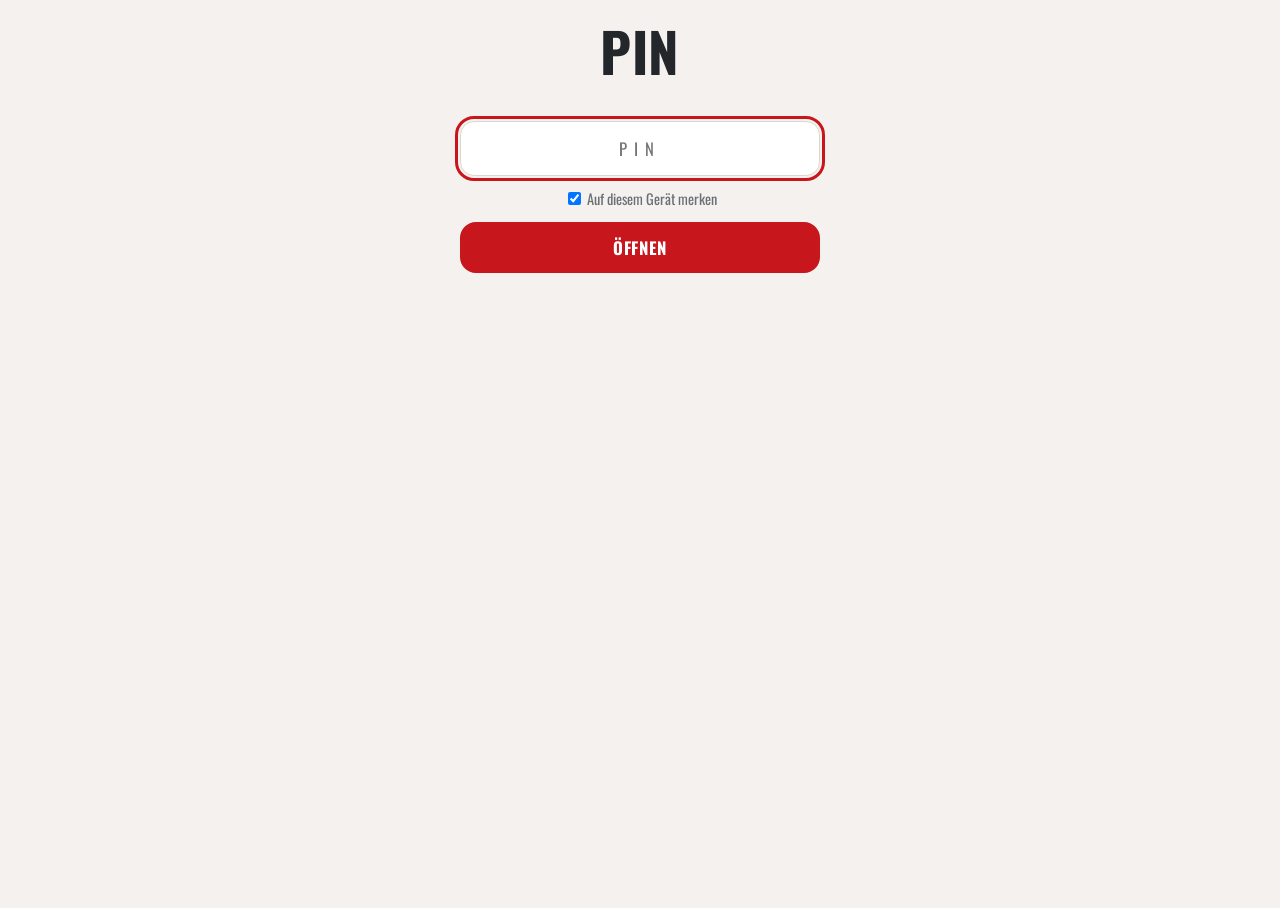
<file: index.html>
<!doctype html>
<html lang="de">
<head>
<meta charset="utf-8">
<meta name="viewport" content="width=device-width,initial-scale=1,viewport-fit=cover">
<meta name="theme-color" content="#c8161d">
<meta name="apple-mobile-web-app-capable" content="yes">
<meta name="apple-mobile-web-app-title" content="FW Zuchwil">
<title>Feuerwehr Zuchwil Reglemente</title>
<link rel="manifest" href="manifest.webmanifest">
<link rel="icon" href="icon-512.png">
<link rel="apple-touch-icon" href="icon-180.png">
<link rel="preconnect" href="https://fonts.googleapis.com">
<link rel="preconnect" href="https://fonts.gstatic.com" crossorigin>
<link rel="stylesheet" href="https://fonts.googleapis.com/css2?family=Barlow+Condensed:wght@600;700&family=Oswald:wght@500;600;700&family=Source+Sans+3:wght@400;600&display=swap">
<script>try{if(localStorage.getItem("fwz-theme")!=="dark")document.documentElement.classList.add("zw")}catch(e){document.documentElement.classList.add("zw")}</script>
<link rel="stylesheet" href="style.css">
<style>html{color-scheme:dark}body{margin:0;background:#121419}</style>
</head>
<body>
<div class="top"><div class="wrap">
  <button class="back" id="back" hidden>Zurück</button>
  <div class="brand">Feuerwehr <b>Zuchwil</b></div>
</div></div>
<main class="wrap" id="app"></main>
<script src="lock.js"></script>
</body>
</html>
</file>
<file: style.css>
/* Layout: Kachel-Startseite wie ein Magazinregal, darunter je Reglement drei Lernmodi (Zusammenfassung, Lernkarten, Quiz). */
:root {
  --bg: #121419;
  --surface: #1b1f26;
  --ink: #f1f3f6;
  --muted: #8b93a1;
  --line: #343a44;
  --red: #e8ac52;
  --red-ink: #1a1a1a;
  --ok: #6cc593;
  --ok-bg: #16301f;
  --bad: #f2827a;
  --bad-bg: #3a1a18;
  --font-display: "Oswald", "Barlow Condensed", "Arial Narrow", sans-serif;
  --font-body: "Source Sans 3", "Segoe UI", Helvetica, Arial, sans-serif;
  color-scheme: dark;
}
* { box-sizing: border-box; }
body { background: var(--bg); color: var(--ink); font-family: var(--font-body); font-size: 17px; line-height: 1.5; padding-inline: 16px; padding-block: 0 48px; }
button { font: inherit; color: inherit; cursor: pointer; }
:focus-visible { outline: 3px solid var(--red); outline-offset: 2px; }
.wrap { max-width: 720px; margin-inline: auto; }
h1, h2, h3 { font-family: var(--font-display); font-weight: 700; line-height: 1.05; margin: 0; text-wrap: balance; letter-spacing: .01em; }
.top { position: sticky; top: env(safe-area-inset-top, 0px); z-index: 5; background: var(--bg); padding-block: 14px 10px; display: flex; align-items: center; gap: 12px; border-bottom: 1px solid var(--line); margin-inline: -16px; padding-inline: 16px; }
.top .wrap { display: flex; align-items: center; gap: 12px; width: 100%; }
.brand { font-family: var(--font-display); font-weight: 700; font-size: 1.15rem; text-transform: uppercase; letter-spacing: .08em; }
.brand b { color: var(--red); }
.back { border: 1px solid var(--line); background: var(--surface); border-radius: 14px; padding: 6px 12px; font-weight: 600; min-height: 40px; }
.startpage { --bg:#121419; --surface:#1e2327; --ink:#f1f3f6; --muted:#8b93a1; --line:#343a44; color-scheme: dark; }
.srch { position:relative; margin:4px 0 18px; }
.srch input { width:100%; box-sizing:border-box; background:var(--surface); color:var(--ink); border:1px solid var(--line); border-radius:14px; padding:14px 16px; font:inherit; font-size:1rem; }
.srch input:focus { outline:2px solid var(--red); outline-offset:1px; }
.sres { display:flex; flex-direction:column; gap:10px; }
.hit { text-align:left; background:var(--surface); color:var(--ink); border:1px solid var(--line); border-radius:14px; padding:12px 14px; font:inherit; cursor:pointer; min-width:0; }
.hit .where { font-size:.78rem; letter-spacing:.06em; text-transform:uppercase; color:var(--red); margin-bottom:4px; }
.hit h3 { margin:0 0 4px; font-family:"Oswald",sans-serif; font-size:1.05rem; font-weight:600; }
.hit p { margin:0; color:var(--muted); font-size:.92rem; line-height:1.4; overflow-wrap:anywhere; }
.hit.card { cursor:default; }
.hit.card .ans { color:var(--ink); margin-top:4px; }
mark { background:rgba(232,172,82,.28); color:var(--ink); border-radius:3px; padding:0 1px; }
.sinfo { color:var(--muted); font-size:.9rem; margin:0 0 10px; }
.landing { min-height: 78vh; display:flex; flex-direction:column; align-items:center; justify-content:flex-start; text-align:center; gap:0; padding-block:22px 24px; font-family:"Oswald","Barlow Condensed",Arial Narrow,sans-serif; }
.landing .clock { font-family:"Source Sans 3",sans-serif; font-size:clamp(2.4rem,11vw,3.4rem); font-weight:600; font-variant-numeric:tabular-nums; letter-spacing:.02em; margin:32px 0 0; }
.landing img { width:min(82vw,360px); height:auto; background:#fafffe; padding:18px 20px; border-radius:16px; box-shadow:0 0 60px rgba(255,255,255,.05); }
.landing .org { margin-top:30px; font-family:"Source Sans 3",sans-serif; letter-spacing:.28em; text-transform:uppercase; color:var(--muted); font-size:.95rem; }
.landing h1 { font-family:"Oswald",sans-serif; font-weight:700; font-size:clamp(2.4rem,11vw,3.4rem); text-transform:uppercase; margin:0 0 24px; letter-spacing:.01em; }
.menu { width:100%; max-width:480px; display:flex; flex-direction:column; gap:14px; margin-top:34px; }
.mbtn { font-family:"Oswald",sans-serif; font-weight:700; text-transform:uppercase; letter-spacing:.04em; font-size:1.25rem; padding:22px 16px; border-radius:20px; border:2px solid var(--line); background:transparent; color:var(--ink); min-height:64px; }
.mbtn.main { background:#e8ac52; border-color:#e8ac52; color:#1a1a1a; }
.mbtn.sec { font-size:1.05rem; color:#c9ced6; padding:18px 16px; }
.hero { padding-block: 28px 18px; }
.hero h1 { font-size: clamp(1.6rem, 6.8vw, 3rem); text-transform: uppercase; overflow-wrap: anywhere; }
.hero p { color: var(--muted); margin: 10px 0 0; max-width: 46ch; }
.grid { display: grid; grid-template-columns: repeat(auto-fill, minmax(min(100%, 260px), 1fr)); gap: 14px; }
.tile { text-align: left; background: var(--surface); border: 1px solid var(--line); border: 2px solid var(--line); border-radius: 16px; padding: 16px; display: flex; flex-direction: column; gap: 10px; min-width: 0; min-height: 190px; }
.tile:hover, .tile:focus-visible { border-color: var(--red); }
.tile h2 { font-size: 1.5rem; text-transform: uppercase; }
.tile .sub { color: var(--muted); font-size: .95rem; flex: 1; }
.tag { align-self: flex-start; font-size: .75rem; font-weight: 600; letter-spacing: .08em; text-transform: uppercase; background: var(--red); color: var(--red-ink); padding: 2px 8px; border-radius: 8px; }
.tag.plain { background: transparent; color: var(--muted); border: 1px solid var(--line); }
.meter { height: 6px; background: var(--line); border-radius: 8px; overflow: hidden; }
.meter i { display: block; height: 100%; background: var(--red); }
.facts { font-size: .85rem; color: var(--muted); display: flex; gap: 14px; flex-wrap: wrap; font-variant-numeric: tabular-nums; }
.head { padding-block: 22px 12px; }
.head h1 { font-size: clamp(1.8rem, 7vw, 2.4rem); text-transform: uppercase; }
.head .ver { color: var(--muted); font-size: .9rem; margin-top: 6px; }
.tabs { display: grid; grid-template-columns: repeat(3, 1fr); gap: 6px; margin-block: 8px 18px; }
.tabs button { border: 1px solid var(--line); background: var(--surface); padding: 10px 6px; border-radius: 16px; font-weight: 600; min-height: 44px; }
.tabs button[aria-selected="true"] { background: var(--red); color: var(--red-ink); border-color: var(--red); }
.note { background: var(--surface); border: 1px solid var(--line); border-left: 5px solid var(--red); border-radius: 16px; padding: 12px 14px; font-size: .95rem; color: var(--muted); margin-bottom: 16px; }
.sec { background: var(--surface); border: 1px solid var(--line); border-radius: 16px; margin-bottom: 10px; }
.sec summary { cursor: pointer; padding: 14px 16px; font-family: var(--font-display); font-weight: 700; font-size: 1.15rem; text-transform: uppercase; letter-spacing: .02em; list-style: none; display: flex; justify-content: space-between; gap: 12px; }
.sec summary::-webkit-details-marker { display: none; }
.sec summary::after { content: "+"; color: var(--red); font-size: 1.5rem; line-height: 1; }
.sec[open] summary::after { content: "–"; }
.sec ul { margin: 0; padding: 0 16px 14px 34px; display: flex; flex-direction: column; gap: 6px; }
.sec li { padding-left: 2px; }
.sec li::marker { color: var(--red); }
.card-area { display: flex; flex-direction: column; gap: 14px; }
.count { color: var(--muted); font-variant-numeric: tabular-nums; font-size: .95rem; display: flex; justify-content: space-between; }
.flash { background: var(--surface); border: 1px solid var(--line); border: 2px solid var(--line); border-radius: 16px; min-height: 230px; padding: 22px 18px; display: flex; flex-direction: column; justify-content: center; align-items: flex-start; gap: 10px; width: 100%; text-align: left; }
.flash .lab { font-size: .75rem; letter-spacing: .1em; text-transform: uppercase; color: var(--muted); font-weight: 600; }
.flash .txt { font-size: 1.3rem; line-height: 1.3; font-weight: 600; }
.flash.back .txt { font-weight: 400; font-size: 1.15rem; }
.row { display: grid; grid-template-columns: 1fr 1fr; gap: 10px; }
.btn { border: 2px solid var(--line); background: var(--surface); border-radius: 16px; padding: 12px; font-weight: 600; min-height: 48px; }
.btn.primary { background: var(--red); color: var(--red-ink); border-color: var(--red); }
.btn.ghost { color: var(--muted); }
.q { font-family: var(--font-display); font-weight: 600; font-size: 1.4rem; line-height: 1.12; }
.opts { display: flex; flex-direction: column; gap: 8px; }
.opt { text-align: left; background: var(--surface); border: 1px solid var(--line); border-radius: 16px; padding: 12px 14px; min-height: 48px; }
.opt.right { background: var(--ok-bg); border-color: var(--ok); }
.opt.wrong { background: var(--bad-bg); border-color: var(--bad); }
.opt:disabled { cursor: default; color: var(--ink); }
.expl { border-left: 6px solid var(--ink); background: var(--surface); padding: 10px 14px; border-radius: 16px; font-size: .97rem; }
.score { font-family: var(--font-display); font-size: 4rem; font-weight: 700; line-height: 1; font-variant-numeric: tabular-nums; }
.chap { font-family: var(--font-display); font-weight: 700; text-transform: uppercase; font-size: 1.6rem; color: var(--red); margin: 26px 0 10px; letter-spacing: .02em; }
.fig { margin: 4px 16px 16px; display: flex; flex-direction: column; gap: 6px; }
.zoom { padding: 0; border: 2px solid var(--line); border-radius: 12px; overflow: hidden; background: #fff; display: block; width: 100%; }
.zoom img { display: block; width: 100%; height: auto; }
.fig figcaption { color: var(--muted); font-size: .85rem; }
.lb { position: fixed; inset: 0; z-index: 50; background: rgba(0,0,0,.92); display: flex; flex-direction: column; }
.lbx { align-self: flex-end; margin: 12px 16px 8px; padding: 10px 16px; border-radius: 12px; border: 2px solid var(--line); background: var(--surface); font-weight: 600; min-height: 44px; }
.lbs { flex: 1; overflow: auto; padding: 0 8px 24px; -webkit-overflow-scrolling: touch; }
.lbs img { display: block; width: 200%; max-width: 1400px; height: auto; background: #fff; margin-inline: auto; }
@media (min-width: 700px) { .lbs img { width: 100%; max-width: 900px; } }
.chtile { min-height: 0; gap: 6px; }
.chtile .num { font-family: var(--font-display); color: var(--red); font-size: .95rem; letter-spacing: .1em; text-transform: uppercase; font-weight: 600; }
.banner { background: var(--red); color: var(--red-ink); border-radius: 20px; padding: 22px 18px; margin-bottom: 16px; }
.banner h2 { font-size: clamp(1.7rem, 7vw, 2.3rem); text-transform: none; line-height: 1.1; }
.banner p { margin: 8px 0 0; font-size: .95rem; opacity: .85; }
.fbar { margin-bottom: 14px; }
.chips { display: flex; flex-wrap: wrap; gap: 8px; margin-bottom: 22px; }
.chip[aria-pressed="true"] { background: var(--red); color: var(--red-ink); border-color: var(--red); }
.chip { border: 2px solid var(--line); background: var(--surface); border-radius: 12px; padding: 8px 12px; font-size: .92rem; min-height: 40px; text-align: left; min-width: 0; }
.zh { font-size: 1.35rem; margin: 0 0 10px; text-transform: uppercase; }
.ztw { overflow-x: auto; margin-bottom: 22px; }
.zt { width: 100%; border-collapse: collapse; border: 2px solid var(--line); border-radius: 12px; background: var(--surface); }
.zt td { padding: 10px 12px; border-top: 1px solid var(--line); vertical-align: top; }
.zt tr:first-child td { border-top: 0; }
.zt td:first-child { font-weight: 700; width: 38%; font-variant-numeric: tabular-nums; }
.sec { scroll-margin-top: 80px; }
.chnav { display: grid; grid-template-columns: 1fr 1fr; gap: 10px; margin-top: 18px; }
.foot { margin-top: 28px; color: var(--muted); font-size: .85rem; max-width: 60ch; }
@media (prefers-reduced-motion: no-preference) { .tile { transition: border-color .15s; } }

[hidden] { display:none !important; }
.landing .date { margin:6px 0 36px; color:var(--muted); font-family:"Source Sans 3",sans-serif; font-size:1.05rem; }
.landing { position:relative; min-height:calc(100vh - 40px); }
.ver-foot { margin-top:auto; padding-top:32px; color:var(--muted); font-family:"Source Sans 3",sans-serif; font-size:.85rem; letter-spacing:.08em; }
.landing .menu { max-width:300px; margin-top:0; }
.landing .mbtn.main { font-size:1.05rem; padding:12px 16px; min-height:48px; border-radius:16px; }
.lesbar { margin:4px 0 12px; }
.lesup { display:inline-flex; align-items:center; justify-content:center; cursor:pointer; }
.les .lesact { display:flex; flex-wrap:wrap; gap:8px; margin-top:12px; }
.les .lesact .btn { flex:1 1 auto; min-width:0; }
.landing .menu { margin-top:15vh; }
.landing .bottom { margin-top:auto; padding-top:32px; display:flex; flex-direction:column; align-items:center; }
.landing .bottom .clock { margin:0; }
.landing .bottom .date { margin:6px 0 0; }
.landing .bottom .ver-foot { margin-top:18px; padding-top:0; }
.linkbtn { background:none; border:0; padding:0; color:var(--red); font:inherit; text-decoration:underline; cursor:pointer; }
.syncline { margin:18px 0 6px; color:var(--muted); font-size:.9rem; line-height:1.5; }
.lgf { display:flex; flex-direction:column; gap:12px; max-width:420px; }
.lgf input { background:var(--surface); color:var(--ink); border:1px solid var(--line); border-radius:14px; padding:14px 16px; font:inherit; font-size:1rem; }
.landing .menu { gap:12px; }

/* Ausbildungsoffizier */
h3.zh { margin-top: 24px; }
.tabs.t2 { grid-template-columns: 1fr 1fr; }
.chklist { display: flex; flex-direction: column; gap: 8px; margin-bottom: 6px; }
.chk { display: flex; gap: 12px; align-items: flex-start; background: var(--surface); border: 1px solid var(--line); border-radius: 14px; padding: 12px 14px; cursor: pointer; line-height: 1.35; }
.chk input { width: 22px; height: 22px; margin: 1px 0 0; flex: none; accent-color: var(--red); }
.chk input:checked + span { color: var(--muted); }
.chk small { display: block; color: var(--muted); font-size: .85rem; margin-top: 2px; }
.chkrow { display: grid; grid-template-columns: 1fr auto; gap: 8px; align-items: stretch; }
.fld { display: flex; flex-direction: column; gap: 4px; margin-bottom: 14px; }
.fl { font-family: var(--font-display); font-weight: 600; font-size: 1.05rem; text-transform: uppercase; letter-spacing: .02em; }
.fh { color: var(--muted); font-size: .9rem; }
.ta { width: 100%; background: var(--surface); color: var(--ink); border: 1px solid var(--line); border-radius: 14px; padding: 12px 14px; font: inherit; font-size: 1rem; resize: vertical; min-height: 84px; }
.ta:focus { outline: 2px solid var(--red); outline-offset: 1px; }
.keilt { display: flex; flex-direction: column; gap: 10px; margin-bottom: 20px; }
.ktime { font-family: var(--font-body); font-variant-numeric: tabular-nums; font-size: 3.4rem; font-weight: 600; text-align: center; }
.ktime.ok { color: var(--ok); }
.ktime.bad { color: var(--bad); }
.row3 { display: grid; grid-template-columns: 1fr; gap: 8px; margin: 10px 0; }
.lnk { color: var(--red); }
.mu { color: var(--muted); font-size: .9rem; }
.zt.sch td:first-child { width: 6.5em; white-space: nowrap; }
.zt tr.mute td { color: var(--muted); }

/* Musterlektion */
.lek{background:#fff;color:#111;border-radius:12px;padding:14px;margin:10px 0;font-size:.95rem}
.lek .lh{display:flex;justify-content:space-between;gap:10px;border-bottom:2px solid #d22;padding-bottom:8px;margin-bottom:10px}
.lek .ln{text-align:right}
.lek dl.lm{display:grid;grid-template-columns:max-content 1fr;gap:6px 12px;margin:0 0 12px}
.lek dt{font-weight:700}.lek dd{margin:0}
.lek ul{margin:0;padding-left:0;list-style:none}
.lek ul.lkc li:before{content:"✓ ";}.lek ul.lkb li:before{content:"☐ ";}.lek ul.lkz li:before{content:"– ";}
.lek .ztw{margin:0}
.lek table.la{width:100%;border-collapse:collapse;color:#111}
.lek table.la th,.lek table.la td{border:1px solid #444;padding:6px;vertical-align:top;text-align:left}
.lek table.la th{background:#bfbfbf}
.lek table.la p{margin:4px 0}
.lek table.la td:first-child{white-space:nowrap}
@media(max-width:560px){.lek dl.lm{grid-template-columns:1fr}.lek dt{margin-top:4px}}
@media print{body.lekprint .top,body.lekprint .back,body.lekprint .zh,body.lekprint .note,body.lekprint .banner,body.lekprint .row,body.lekprint .chklist,body.lekprint .fld,body.lekprint .chips,body.lekprint #dr,body.lekprint #sx,body.lekprint .tabs{display:none!important}body.lekprint{background:#fff}}
.lek table.la td,.lek table.la tbody tr{background:#fff!important;color:#111!important;font-size:.9rem}
.lek table.la th{color:#111!important;background:#bfbfbf!important;font-size:.9rem}
.lek table.la{table-layout:auto;min-width:0}
.lek table.la th:first-child,.lek table.la td:first-child{width:2.6em;padding-left:4px;padding-right:4px}
.lek table.la th:last-child,.lek table.la td:last-child{width:5.5em}
.lek table.la td{overflow-wrap:anywhere;hyphens:auto}
.lek .ztw{overflow:visible}
.lek table.la th:last-child,.lek table.la td:last-child{width:6.8em;overflow-wrap:normal;hyphens:manual}

/* KEIL drucken */
.kprint{display:none}
@media print{body.keilprint .top,body.keilprint #app>*:not(.kprint){display:none!important}
body.keilprint{background:#fff!important;color:#000}
body.keilprint .kprint{display:block!important;color:#000;font-family:Arial,sans-serif}
.kprint h1{font-size:18pt;margin:0 0 2pt}.kprint .kp0{margin:0 0 12pt;color:#444}
.kprint .kp{border:1px solid #444;padding:8pt;margin-bottom:10pt;break-inside:avoid}
.kprint h2{font-size:13pt;margin:0}.kprint .kh{margin:2pt 0 6pt;color:#555;font-size:10pt}
.kprint .kn{white-space:pre-wrap;min-height:60pt;font-size:12pt}}

@media print{body.lekprint .hero{display:none!important}}

.loginbox { display:flex; align-items:center; justify-content:space-between; gap:14px; flex-wrap:wrap; background:var(--surface); border:1px solid var(--red); border-left-width:5px; border-radius:14px; padding:14px 16px; margin:0 0 14px; }
.loginbox div { display:flex; flex-direction:column; gap:2px; flex:1 1 200px; min-width:0; }
.loginbox span { color:var(--muted); font-size:.92rem; line-height:1.4; }
.loginbox .btn { flex:0 0 auto; padding:12px 26px; font-size:1.05rem; }
.lgrp { margin:0 0 12px; background:var(--surface); border:1px solid var(--line); border-radius:14px; }
.lgrp > summary { display:flex; align-items:center; gap:10px; list-style:none; cursor:pointer; padding:14px 16px; font-family:"Oswald",sans-serif; font-size:1.1rem; font-weight:600; letter-spacing:.02em; }
.lgrp > summary::-webkit-details-marker { display:none; }
.lgrp > summary > span { flex:1; }
.lgrp > summary b { background:var(--bg); border:1px solid var(--line); border-radius:99px; padding:1px 10px; font-size:.85rem; color:var(--muted); }
.lgrp > summary::after { content:"▾"; color:var(--red); transition:transform .15s; }
.lgrp[open] > summary::after { transform:rotate(180deg); }
.lgrp[open] > summary { border-bottom:1px solid var(--line); }
.lgrp > .lgbody { padding:12px; }

.rgbar { display: flex; flex-wrap: nowrap; gap: 6px; align-items: center; position: sticky; top: 62px; z-index: 5; background: var(--surface); border: 1px solid var(--line); border-radius: 14px; padding: 8px 10px; margin-bottom: 12px; }
.rgbar .btn { padding: 6px 8px; min-height: 0; font-size: .8rem; }
.rgpg input::-webkit-inner-spin-button { display: none; }
.rgpg { color: var(--muted); display: inline-flex; align-items: center; gap: 4px; flex: 1; white-space: nowrap; min-width: 0; font-size: .85rem; }
.rgpg input { width: 3.6em; background: var(--bg); color: var(--ink); border: 1px solid var(--line); border-radius: 10px; padding: 6px 8px; font: inherit; text-align: center; }
.rgpages { display: flex; flex-direction: column; gap: 10px; align-items: flex-start; }
.rgpage { background: #fff; border-radius: 6px; box-shadow: 0 1px 6px rgba(0,0,0,.4); flex: none; }
.rgpage canvas { display: block; }

.bx { margin: 12px 0; padding: 10px 14px 6px; border-radius: 12px; border-left: 5px solid; }
.bx.r { background: rgba(227, 0, 11, .15); border-color: #e3000b; }
.bx.b { background: rgba(74, 144, 200, .16); border-color: #4a90c8; }
.bxh { display: flex; justify-content: space-between; gap: 8px; font-weight: 700; font-size: .82rem; text-transform: uppercase; letter-spacing: .06em; margin-bottom: 4px; }
.bx.r .bxh { color: #ff6b6b; }
.bx.b .bxh { color: #7db8e8; }
.bxh span { font-weight: 400; color: var(--muted); text-transform: none; letter-spacing: 0; }
.bx ul { margin: 0; }

.logobtn { background: none; border: 0; padding: 0; cursor: pointer; border-radius: 16px; -webkit-tap-highlight-color: transparent; }

.logobtn { position: relative; perspective: 700px; }
.logobtn::after { content: ""; position: absolute; inset: 0; border-radius: 16px; pointer-events: none; opacity: 0; box-shadow: 0 0 0 0 rgba(227, 0, 11, .6); }
@media (prefers-reduced-motion: no-preference) {
  .logobtn:active img { transform: scale(.96); }
  .logobtn img { transition: transform .15s; }
  .logobtn.busy img { animation: lbeat .5s ease-in-out infinite alternate; }
  .logobtn.busy::after { animation: lring 1s ease-out infinite; }
  .logobtn.ok img { animation: lpop .6s ease-out; }
  .logobtn.ok::after { animation: lok 1s ease-out; }
  .logobtn.upd img { animation: lglow 1.1s ease-in forwards; }
  .logobtn.upd::after { animation: lring .55s ease-out infinite; }
}
@keyframes lflip { to { transform: rotateY(360deg); } }
@keyframes lring { 0% { opacity: .9; box-shadow: 0 0 0 0 rgba(227, 0, 11, .6); } 100% { opacity: 0; box-shadow: 0 0 0 26px rgba(227, 0, 11, 0); } }
@keyframes lpop { 0% { transform: scale(1); } 40% { transform: scale(1.07); } 100% { transform: scale(1); } }
@keyframes lok { 0% { opacity: 1; box-shadow: 0 0 0 0 rgba(60, 200, 110, .7); } 100% { opacity: 0; box-shadow: 0 0 0 30px rgba(60, 200, 110, 0); } }
@keyframes lglow { to { filter: brightness(1.8) saturate(1.4); } }

@media (prefers-reduced-motion: no-preference) {
  .logobtn.busy img { box-shadow: 0 0 20px 3px rgba(255, 120, 20, .4); }
  .logobtn.upd img { box-shadow: 0 0 40px 8px rgba(255, 90, 10, .6); }
  .logobtn.upd { animation: lshake .12s linear infinite; }
}
@keyframes lshake { 0% { transform: translate(0, 0); } 25% { transform: translate(2px, -1px); } 50% { transform: translate(-2px, 1px); } 75% { transform: translate(1px, 2px); } 100% { transform: translate(0, 0); } }
@keyframes lbeat { to { transform: scale(1.03); } }
.landing .logobtn { margin-top: 18px; }

.landing .greet { margin-top: 14px; font-size: 1.15rem; font-weight: 600; letter-spacing: .02em; color: var(--ink); min-height: 1.6em; }
.landing .menu { margin-top: 5vh; }
.landing { background-repeat: no-repeat; background-size: 100% 70%; }
.landing[data-tod="morning"] { background-image: radial-gradient(ellipse at 50% 0, rgba(255, 190, 90, .16), transparent 70%); }
.landing[data-tod="day"] { background-image: radial-gradient(ellipse at 50% 0, rgba(120, 180, 255, .12), transparent 70%); }
.landing[data-tod="evening"] { background-image: radial-gradient(ellipse at 50% 0, rgba(255, 110, 50, .18), transparent 70%); }
.landing[data-tod="night"] { background-image: radial-gradient(ellipse at 50% 0, rgba(70, 90, 200, .18), transparent 70%); }
.landing .clock { text-shadow: 0 0 24px rgba(255, 255, 255, .12); }

.wxstrip { margin-top: 10px; display: inline-flex; align-items: center; gap: 8px; background: var(--surface); color: var(--ink); border: 1px solid var(--line); border-radius: 999px; padding: 8px 16px; font: inherit; font-size: .95rem; cursor: pointer; max-width: 100%; flex-wrap: wrap; justify-content: center; }
.wxstrip b { font-size: 1.1rem; }
.wxstrip .wxm { color: var(--muted); font-size: .85rem; }
.wxnow { display: flex; align-items: center; gap: 14px; flex-wrap: wrap; background: var(--surface); border: 1px solid var(--line); border-radius: 16px; padding: 14px 16px; margin-bottom: 14px; }
.wxbig { font-size: 3.2rem; line-height: 1; }
.wxt { font-size: 2.6rem; font-weight: 700; line-height: 1; }
.wxd { color: var(--muted); }
.wxs { margin-left: auto; display: grid; gap: 2px; font-size: .9rem; color: var(--muted); }
.wxwarn { border-left-color: #e3000b; }
.wxwarn ul { margin: 6px 0 0; padding-left: 18px; }
.wxh { display: flex; gap: 8px; overflow-x: auto; padding-bottom: 6px; }
.wxc { flex: none; min-width: 58px; text-align: center; background: var(--surface); border: 1px solid var(--line); border-radius: 14px; padding: 8px 6px; display: grid; gap: 2px; font-size: .9rem; }
.wxc .wxp, .wxr .wxp { color: #7db8e8; font-size: .8rem; }
.wxi { font-size: 1.4rem; }
.wxdays { display: grid; gap: 6px; }
.wxr { display: grid; grid-template-columns: 3.4em 2em 1fr auto; align-items: center; gap: 8px; background: var(--surface); border: 1px solid var(--line); border-radius: 14px; padding: 8px 12px; }
.wxdn { font-weight: 600; }
.wxmm { text-align: right; } .wxmm span { color: var(--muted); }
.wxstrip { flex-wrap: nowrap; white-space: nowrap; padding: 6px 14px; font-size: .9rem; }

.wxstrip { display: none; }
.wxcard { display: block; width: min(92vw, 340px); margin: 0 auto 14px; text-align: left; color: var(--ink); font: inherit; cursor: pointer; padding: 14px 16px 12px; border-radius: 22px; border: 1px solid rgba(255, 255, 255, .12); background: linear-gradient(145deg, rgba(255, 255, 255, .10), rgba(255, 255, 255, .03)); backdrop-filter: blur(14px); -webkit-backdrop-filter: blur(14px); box-shadow: 0 10px 30px rgba(0, 0, 0, .35), inset 0 1px 0 rgba(255, 255, 255, .08); }
.wxcard:active { transform: scale(.985); }
.wxcard .wxl { color: var(--muted); }
.wxtop { display: flex; align-items: center; gap: 12px; }
.wxbi { font-size: 2.6rem; line-height: 1; filter: drop-shadow(0 4px 10px rgba(0, 0, 0, .4)); }
.wxtemp { font-size: 2.5rem; font-weight: 300; letter-spacing: -.02em; line-height: 1; }
.wxinfo { margin-left: auto; display: grid; text-align: right; gap: 2px; }
.wxinfo b { font-weight: 600; }
.wxinfo span { color: var(--muted); font-size: .85rem; }
.wxrow { display: flex; justify-content: space-between; margin-top: 12px; padding-top: 10px; border-top: 1px solid rgba(255, 255, 255, .1); }
.wxrow > div { display: grid; justify-items: center; gap: 1px; font-size: .8rem; color: var(--muted); }
.wxrow i { font-style: normal; font-size: 1.15rem; }
.wxrow b { color: var(--ink); font-weight: 600; }
.landing .date { margin-bottom: 14px; }
.wxnow { background: linear-gradient(145deg, rgba(255, 255, 255, .10), rgba(255, 255, 255, .03)); border-color: rgba(255, 255, 255, .12); border-radius: 22px; box-shadow: 0 10px 30px rgba(0, 0, 0, .3); }
.wxc, .wxr { background: rgba(255, 255, 255, .05); border-color: rgba(255, 255, 255, .09); border-radius: 16px; }
.landing .wxcard { margin-top: 16px; }
.landing .wxcard { margin-top: 20px; margin-bottom: 4px; }
.landing .date { margin: 8px 0 14px; }
.landing .wxcard { margin-top: 4px; }
.landing .clock { margin-bottom: 0; }

.pdfbtn { grid-column: 1 / -1; display: flex; align-items: center; justify-content: space-between; gap: 10px; font-size: 1.05rem; padding: 12px 16px; min-height: 48px; border-radius: 16px; cursor: pointer; text-align: left; }
.pdfbtn small { font-family: "Source Sans 3", sans-serif; font-weight: 600; text-transform: none; letter-spacing: 0; font-size: .85rem; opacity: .75; }
.pdfbtn { font-size: .95rem; } .pdfbtn span { min-width: 0; } .pdfbtn small { white-space: nowrap; }
.bxt { font-weight: 600; font-size: .95rem; margin: 0 0 4px; }
.landing > .clock { margin: 0 0 14px; font-size: clamp(2rem, 9vw, 2.8rem); }
.landing .logobtn { margin-top: 0; }
.landing .wxcard { margin-top: 0; }
.rgmenu { max-width: 340px; margin: 18px auto 0; gap: 12px; }
#gqs { margin-bottom: 8px; }
.rgmenu .pdfbtn { flex-direction: column; align-items: flex-start; justify-content: center; gap: 2px; width: 100%; }
.rgmenu .pdfbtn span { line-height: 1.2; }

/* Logo: dauerhafter Glow + Glanz */
.logobtn img { border-radius: 16px; display: block; }
.logobtn::before { content: ""; position: absolute; inset: 0; border-radius: 16px; pointer-events: none; z-index: 2; background: linear-gradient(115deg, transparent 42%, rgba(255, 176, 70, .55) 50%, transparent 58%) 100% 0 / 200% 100% no-repeat; opacity: 0; }
.landing .logobtn img { box-shadow: 0 0 18px 2px rgba(232, 172, 82, .35), 0 0 42px 6px rgba(227, 60, 20, .18); }
@media (prefers-reduced-motion: no-preference) {
  .landing .logobtn img { animation: lidle 3.2s ease-in-out infinite alternate; }
  .logobtn::before { opacity: 1; animation: lshine 5s ease-in-out infinite; }
  .logobtn.busy img, .logobtn.upd img, .logobtn.ok img { animation-name: none; }
  .logobtn.busy img { animation: lbeat .5s ease-in-out infinite alternate; }
  .logobtn.ok img { animation: lpop .6s ease-out; }
  .logobtn.upd img { animation: lglow 1.1s ease-in forwards; }
}
@keyframes lidle { from { box-shadow: 0 0 14px 1px rgba(232, 172, 82, .28), 0 0 34px 4px rgba(227, 60, 20, .12); } to { box-shadow: 0 0 26px 5px rgba(255, 190, 90, .55), 0 0 60px 12px rgba(227, 60, 20, .28); } }
@keyframes lshine { 0%, 55% { background-position: 100% 0; } 80%, 100% { background-position: 0 0; } }

/* Startseite: Anordnung Zeit, Datum, Logo, Gruss, Menü, Wetter (Abstände nach Vorlage) */
.landing > .clock { margin: 0; font-size: 2.6rem; line-height: 1; }
.landing > .date { margin: -2px 0 21px; font-size: .9rem; line-height: 1.3; }
.landing .logobtn { margin-top: 0; }
.landing .logobtn img { width: min(77vw, 340px); height: auto; }
.landing .greet { margin-top: 26px; }
.landing .menu { margin-top: 27px; width: min(70vw, 300px); max-width: none; gap: 12px; }
.landing .mbtn.main { min-height: 50px; padding-top: 11px; padding-bottom: 11px; }
.landing .wxcard { width: min(77vw, 340px); }
.landing .bottom .ver-foot { margin-top: 26px; }
.sgvl { display: grid; gap: 10px; margin: 12px 0; }
.sgvr { display: flex; gap: 14px; align-items: center; background: var(--surface); border: 1px solid var(--line); border-radius: 16px; padding: 12px 14px; }
.sgvr > b { flex: none; width: 44px; height: 44px; border-radius: 12px; background: #e8ac52; color: #1a1a1a; display: grid; place-items: center; font-family: "Oswald", sans-serif; font-size: 1.6rem; }
.sgvr > div { display: grid; gap: 2px; min-width: 0; } .sgvr span { color: var(--muted); font-size: .92rem; }
.sgvp { margin: 8px 0; line-height: 1.55; }
.sgvu { margin: 6px 0 10px; padding-left: 20px; display: grid; gap: 4px; line-height: 1.5; }
.fig figcaption { padding: 0 2px; }
.rgjrow { margin: 10px 0 2px; }
.rgjl { display: grid; gap: 8px; margin: 8px 0 14px; }
.rgjl .btn { text-align: left; }
#rgt { max-width: 150px; background: var(--surface); color: var(--ink); border: 1px solid var(--line); border-radius: 12px; padding: 8px; font: inherit; font-size: .9rem; }
.lgrp.vlink { display:flex; align-items:center; gap:10px; width:100%; text-align:left; cursor:pointer; padding:14px 16px; font-family:"Oswald",sans-serif; font-size:1.1rem; font-weight:600; letter-spacing:.02em; color:var(--ink); }
.lgrp.vlink > span { flex:1; }
.lgrp.vlink > b { background:var(--bg); border:1px solid var(--line); border-radius:99px; padding:1px 10px; font-size:.85rem; color:var(--muted); }
.lgrp.vlink::after { content:"▸"; color:var(--red); }
.vlform { display:flex; flex-direction:column; gap:12px; }
.vl2 { display:grid; grid-template-columns:1fr 1fr; gap:10px; } .vl2 > * { min-width:0; }
.vlf { display:flex; flex-direction:column; gap:4px; min-width:0; } .vlf > span { font-size:.85rem; font-weight:600; color:var(--muted); }
.vlform input, .vlform textarea, .vlform select { width:100%; box-sizing:border-box; font:inherit; font-size:1rem; padding:10px 12px; border:1px solid var(--line); border-radius:12px; background:var(--surface); color:var(--ink); }
.vlrow { display:flex; flex-direction:column; gap:6px; padding:10px; border:1px solid var(--line); border-radius:14px; background:var(--surface); margin-bottom:10px; }
.vlr1 { display:grid; grid-template-columns:64px 1fr 44px; gap:6px; } .vldel { padding:0; font-size:1.3rem; }
.vlact { display:flex; flex-wrap:wrap; gap:8px; } .vlact .btn { flex:1 1 140px; }
.vlr1 { grid-template-columns:26px 64px 1fr 44px !important; align-items:center; }
.vlh { cursor:grab; touch-action:none; user-select:none; text-align:center; font-weight:700; color:var(--muted); letter-spacing:-2px; }
.vlrow.drag { opacity:.75; border-color:var(--red); }
.vlmv { display:flex; gap:6px; } .vlmv .btn { flex:1; padding:4px; min-height:36px; }
.vlchk { padding:10px 12px; border-radius:12px; font-weight:600; font-size:.95rem; border:1px solid var(--line); }
.vlchk.ok { color:var(--muted); } .vlchk.bad { color:#fff; background:#b3261e; border-color:#b3261e; }
.vlq { font-size:.9rem; color:var(--muted); margin-top:-6px; } .vlq:empty { display:none; }
.vlimgs { display:flex; flex-wrap:wrap; gap:8px; align-items:center; }
.vlth { position:relative; } .vlth img { width:72px; height:72px; object-fit:cover; border-radius:10px; border:1px solid var(--line); display:block; }
.vlx { position:absolute; top:-6px; right:-6px; width:24px; height:24px; border-radius:50%; border:1px solid var(--line); background:var(--surface); color:var(--ink); font-size:1rem; line-height:1; padding:0; }
.vladdimg { padding:8px 14px; min-height:40px; cursor:pointer; }

/* Design «Feuerwehr Zuchwil» (hell, rot); Dunkel bleibt wählbar (Schalter auf der Startseite) */
html.zw, html.zw body.startpage { --bg:#f4f1ee; --surface:#fff; --ink:#23262b; --muted:#6b6f76; --line:#ddd6d0; --red:#c8161d; --red-ink:#fff; --ok:#2f7d4f; --ok-bg:#e3f2e8; --bad:#b3261e; --bad-bg:#fbe7e5; color-scheme: light; }
html.zw body { background:var(--bg); color:var(--ink); }
html.zw .top { background:#c8161d; border-bottom:4px solid #23262b; color:#fff; }
html.zw .top .brand, html.zw .top .brand b { color:#fff; }
html.zw .top .back { background:rgba(255,255,255,.15); border-color:rgba(255,255,255,.4); color:#fff; }
html.zw .hit, html.zw .lgrp, html.zw .wxcard { box-shadow:0 1px 0 rgba(0,0,0,.05), 0 4px 14px rgba(60,30,20,.07); }
html.zw .hero { border-left:6px solid #c8161d; padding-left:14px; }
html.zw .mbtn.main, html.zw .sgvr > b, html.zw .btn.primary { background:#c8161d; border-color:#c8161d; color:#fff; }
html.zw mark { background:rgba(200,22,29,.18); }
.thm { background:none; border:0; color:var(--muted); font-size:.85rem; letter-spacing:.06em; text-decoration:underline; padding:6px; margin-top:6px; }

.aomenu { max-width: 340px; }
.aomenu .pdfbtn small { white-space: normal; }
.dflist { display: flex; flex-direction: column; gap: 10px; margin-top: 10px; }
.dfact { margin: 10px 0 4px; }
.dfrow { background: var(--surface); border: 1px solid var(--line); border-radius: 14px; padding: 10px 12px; display: flex; flex-direction: column; gap: 8px; }
.dfn { min-width: 0; display: flex; flex-direction: column; }
.dfn b { overflow-wrap: anywhere; }
.dfn small { color: var(--muted); }
.dfb { display: flex; gap: 8px; flex-wrap: wrap; }

.vlsave { display: flex; flex-direction: column; gap: 8px; margin-top: 14px; padding-top: 12px; border-top: 1px solid var(--line); }
.vlsave select { width: 100%; padding: 12px; border-radius: 12px; border: 1px solid var(--line); background: var(--surface); color: var(--ink); font: inherit; }

.lesbar { border: 2px dashed var(--line); border-radius: 14px; padding: 14px; display: flex; flex-wrap: wrap; align-items: center; gap: 10px; transition: background .15s, border-color .15s; }
.lesbar.drag { border-color: var(--red); background: rgba(200,22,29,.08); }
.dzhint { color: var(--muted); font-size: .92rem; }

.lek.fach h2{font-size:1.05rem;margin:16px 0 4px;color:#111}
.lek.fach p{margin:0 0 6px;line-height:1.5}
.lek.fach ul{list-style:none;padding:0}
.lek.fach li{position:relative;padding-left:18px;margin:0 0 8px;line-height:1.5}
.lek.fach li:before{content:"▪";position:absolute;left:2px}
.lek.fach small{font-weight:400;font-size:.75rem}
@media print{body.lekprint .lek.fach{font-size:11.5pt}}
@media print{body.lekprint .lek.fach{font-family:Arial,Helvetica,sans-serif;font-size:10.5pt}body.lekprint .lek.fach li{margin-bottom:5px}body.lekprint .lek.fach h2{margin-top:12px}}

.zt.jmp tr[data-p]{cursor:pointer}.zt.jmp tr[data-p]:active td{background:rgba(255,255,255,.07)}.zt.jmp tr[data-p] td:last-child:after{content:" ›";color:var(--accent,#dfae62)}

/* Zeitleiste Kursprogramm */
.zt.tl{border-collapse:separate;border-spacing:0}
.zt.tl tr.tr td:first-child{border-left:3px solid var(--line,#2c3038);white-space:nowrap}
.zt.tl tr.past td{opacity:.45}
.zt.tl tr.now td{background:rgba(223,174,98,.16)}
.zt.tl tr.now td:first-child{border-left-color:#dfae62;font-weight:700}
.zt.tl tr.now td:first-child:before{content:"● ";color:#dfae62}
.zt.tl tr.nxt td:first-child{border-left-color:#dfae62}
.zt.tl tr.nxt td:first-child:after{content:" · als Nächstes";color:#dfae62;font-size:.8em}

.cfglist { display: flex; flex-direction: column; gap: 8px; margin-bottom: 8px; }
.cfgrow { display: flex; align-items: center; gap: 12px; background: var(--surface); border: 1px solid var(--line); border-radius: 14px; padding: 12px 14px; justify-content: space-between; }
.cfgrow input[type=checkbox] { width: 22px; height: 22px; accent-color: var(--red); flex: none; }
.cfgrow span { flex: 1; min-width: 0; }
.cfgadd { display: flex; gap: 8px; flex-wrap: wrap; margin: 8px 0; }
.cfgadd input { flex: 1; min-width: 140px; padding: 12px; border-radius: 12px; border: 1px solid var(--line); background: var(--surface); color: var(--ink); font: inherit; }

.cfgtw { overflow: auto; max-height: min(70vh, 620px); -webkit-overflow-scrolling: touch; overscroll-behavior: contain; background: var(--surface); border: 1px solid var(--line); border-radius: 14px; }
.cfgt { border-collapse: collapse; width: 100%; font-size: .95rem; }
.cfgt th, .cfgt td { padding: 10px 12px; text-align: center; border-bottom: 1px solid var(--line); white-space: nowrap; }
.cfgt thead th { font-family: var(--font-display); text-transform: uppercase; letter-spacing: .05em; position: sticky; top: 0; z-index: 3; background: var(--surface); box-shadow: 0 1px 0 var(--line); }
.cfgt thead th:first-child { left: 0; z-index: 4; }
.cfgt .cfgl { text-align: left; position: sticky; left: 0; background: var(--surface); white-space: normal; min-width: 130px; }
.cfgt .cfgg th { text-align: left; background: var(--bg); color: var(--muted); font-size: .8rem; letter-spacing: .08em; text-transform: uppercase; position: sticky; top: 42px; z-index: 2; }
.cfgt input[type=checkbox] { width: 22px; height: 22px; accent-color: var(--red); }
.cfgx { margin-left: 6px; border: 0; background: none; color: var(--muted); font-size: 1.1rem; cursor: pointer; }
.cfgx.sure { color: var(--bad); font-size: .8rem; }
.cfgt th, .cfgt td { padding: 9px 8px; }
.cfgt .cfgg th { position: sticky; left: 0; }
.cfgt .cfgl { min-width: 118px; max-width: 118px; font-size: .9rem; }

.gate { display: flex; flex-direction: column; align-items: center; justify-content: center; gap: 14px; min-height: 80vh; text-align: center; }
.gatelogo { width: min(70vw, 280px); border-radius: 18px; background: #fff; padding: 6px; }
.gatemsg { color: var(--muted); max-width: 320px; margin: 0; }
.gate .lgf { width: min(100%, 320px); }

#gear { position: fixed; top: calc(env(safe-area-inset-top, 0px) + 8px); right: 12px; z-index: 30; width: 44px; height: 44px; border-radius: 50%; display: grid; place-items: center; border: 1px solid var(--line); background: var(--surface); color: var(--ink); box-shadow: 0 2px 8px rgba(0,0,0,.18); padding: 0; }
html.zw #gear:not(.onhome) { background: rgba(255,255,255,.16); border-color: rgba(255,255,255,.5); color: #fff; box-shadow: none; }
body.hasgear .top .wrap { padding-right: 54px; }
body.hasgear .top .brand { font-size: 1rem; letter-spacing: .05em; white-space: nowrap; }
#gear { width: 40px; height: 40px; top: calc(env(safe-area-inset-top, 0px) + 10px); right: 10px; }
.lesren { flex: 1 1 140px; min-width: 0; padding: 10px 12px; border-radius: 8px; border: 1px solid var(--line); background: var(--surface); color: var(--ink); font: inherit; }
.lesext { align-self: center; color: var(--muted); }
.lfold { border: 1px solid var(--line); border-radius: 14px; background: var(--surface); margin: 0 0 10px; overflow: hidden; }
.lfold > summary { list-style: none; cursor: pointer; display: flex; align-items: center; justify-content: space-between; gap: 12px; padding: 14px 16px; font-family: var(--display, inherit); font-weight: 700; font-size: 1.05rem; }
.lfold > summary::-webkit-details-marker { display: none; }
.lfold > summary::before { content: "\25B8"; margin-right: 8px; color: var(--muted); transition: transform .15s; }
.lfold[open] > summary::before { transform: rotate(90deg); }
.lfold > summary span { flex: 1; min-width: 0; }
.lfold > summary b { background: var(--bg); border: 1px solid var(--line); border-radius: 999px; padding: 2px 10px; font-size: .85rem; color: var(--muted); }
.lfbody { padding: 0 10px 10px; border-top: 1px solid var(--line); padding-top: 10px; }
.lfbody .hit { margin-bottom: 10px; }
.lfbody .vlink { margin-bottom: 10px; width: 100%; }
.lfile > summary { list-style: none; cursor: pointer; display: flex; align-items: flex-start; gap: 8px; }
.lfile > summary::-webkit-details-marker { display: none; }
.lfile > summary::before { content: "\25B8"; color: var(--muted); margin-top: 2px; transition: transform .15s; }
.lfile[open] > summary::before { transform: rotate(90deg); }
.lfile > summary h3 { margin: 0; flex: 1; min-width: 0; }
.lfile > p { margin: 8px 0 0 22px; }

/* ---------- Feuerwehr Spiele ---------- */
.gmgrid { display: grid; gap: 12px; }
.gmtile { display: flex; align-items: center; gap: 14px; text-align: left; padding: 14px 16px; background: var(--surface); border: 2px solid var(--line); border-radius: 16px; min-width: 0; }
.gmtile:hover, .gmtile:focus-visible { border-color: var(--red); }
.gmic { flex: none; width: 56px; height: 56px; border-radius: 14px; background: var(--red); color: var(--red-ink); display: grid; place-items: center; }
.gmtx { display: flex; flex-direction: column; gap: 2px; min-width: 0; }
.gmtx b { font-family: var(--font-display); font-size: 1.2rem; text-transform: uppercase; letter-spacing: .02em; }
.gmtx small { color: var(--muted); font-size: .9rem; }
.gmtx em { color: var(--red); font-style: normal; font-size: .85rem; font-weight: 600; }
.gmbody { display: flex; flex-direction: column; gap: 14px; }
.gmbar { display: flex; justify-content: space-between; gap: 8px; flex-wrap: wrap; font-weight: 700; padding: 10px 14px; background: var(--surface); border: 1px solid var(--line); border-radius: 12px; font-variant-numeric: tabular-nums; }
.gmend { text-align: center; padding: 22px 12px; background: var(--surface); border: 1px solid var(--line); border-radius: 16px; display: flex; flex-direction: column; gap: 8px; }
.gmend h2 { font-family: var(--font-display); text-transform: uppercase; font-size: 1.7rem; }
.gmend .row { display: flex; gap: 10px; justify-content: center; flex-wrap: wrap; margin-top: 10px; }
/* Memory */
.memgrid { display: grid; grid-template-columns: repeat(3, 1fr); gap: 10px; }
.memc { aspect-ratio: 3 / 4; padding: 0; border: 0; background: none; perspective: 600px; min-width: 0; }
.memf { position: relative; display: block; width: 100%; height: 100%; transform-style: preserve-3d; transition: transform .35s; }
.memc.up .memf, .memc.done .memf { transform: rotateY(180deg); }
.memb, .memfr { position: absolute; inset: 0; display: grid; place-items: center; border-radius: 12px; backface-visibility: hidden; -webkit-backface-visibility: hidden; overflow: hidden; }
.memb { background: var(--red); color: var(--red-ink); font-size: 1.6rem; border: 2px solid var(--line); }
.memfr { transform: rotateY(180deg); background: #fff; border: 2px solid var(--line); }
.memc.done .memfr { border-color: var(--ok); }
.memfr img { width: 100%; height: 100%; object-fit: contain; background: #fff; }
.memtx { font-size: clamp(.7rem, 3.2vw, .95rem); line-height: 1.2; padding: 4px; color: #222; font-weight: 700; text-align: center; overflow-wrap: anywhere; hyphens: auto; }
/* Feuer löschen */
.house { --dmg: 0; position: relative; padding: 0 6px 6px; filter: saturate(calc(1 - var(--dmg) * .7)) brightness(calc(1 - var(--dmg) * .35)); }
.roof { height: 34px; background: var(--red); clip-path: polygon(50% 0, 100% 100%, 0 100%); }
.hgrid { display: grid; grid-template-columns: repeat(3, 1fr); gap: 10px; background: #8c4a3a; padding: 12px; border-radius: 0 0 14px 14px; }
.win { position: relative; aspect-ratio: 1; border-radius: 8px; border: 4px solid #e9e1d6; background: #7ec8ff; padding: 0; font-size: 2.6rem; overflow: hidden; }
.win .fl, .win .wt { position: absolute; inset: 0; display: grid; place-items: center; opacity: 0; transform: scale(.4); transition: all .18s; }
.win.on { background: #ffb040; }
.win.on .fl { opacity: 1; transform: scale(1); animation: flick .35s infinite alternate; }
.win.wet .wt { opacity: 1; transform: scale(1.1); }
@keyframes flick { to { transform: scale(1.15) rotate(4deg); } }
/* Brandklassen */
.bkq { text-align: center; padding: 22px 12px; background: var(--surface); border: 1px solid var(--line); border-radius: 16px; display: flex; flex-direction: column; gap: 4px; }
.bkq small { color: var(--muted); } .bkq b { font-family: var(--font-display); font-size: 2rem; text-transform: uppercase; }
.bkb { display: grid; grid-template-columns: repeat(2, 1fr); gap: 10px; } .bkb .bkbtn:last-child:nth-child(odd) { grid-column: 1 / -1; }
.bkbtn { display: flex; flex-direction: column; gap: 2px; padding: 12px 8px; } .bkbtn b { font-size: 1.6rem; font-family: var(--font-display); } .bkbtn small { color: var(--muted); font-size: .8rem; }
.bkbtn.good, .key.good { background: var(--ok-bg); border-color: var(--ok); }
.bkbtn.badc, .key.badc { background: var(--bad-bg); border-color: var(--bad); }
/* Leitungsbau */
.rohrw { display: flex; align-items: stretch; gap: 6px; }
.hyd, .nzl { font-size: 1.8rem; flex: none; display: flex; align-items: center; height: calc((100vw - 32px - 70px) / 5); max-height: 70px; }
.nzl { align-self: flex-end; } .hyd { align-self: flex-start; }
.rgrid { flex: 1; display: grid; grid-template-columns: repeat(var(--s), 1fr); gap: 4px; min-width: 0; }
.rc { aspect-ratio: 1; padding: 0; border: 2px solid var(--line); border-radius: 10px; background: var(--surface); min-width: 0; }
.rc .pipe { width: 100%; height: 100%; transform: rotate(var(--rot)); transition: transform .15s; fill: #8b93a1; stroke: #8b93a1; stroke-width: 9; stroke-linecap: butt; display: block; }
.rc.wet { border-color: #4aa8ff; } .rc.wet .pipe { stroke: #4aa8ff; fill: #4aa8ff; }
/* Feuer-Wörter */
.hang { text-align: center; padding: 18px 8px; background: var(--surface); border: 1px solid var(--line); border-radius: 16px; display: flex; flex-direction: column; gap: 14px; }
.hose { height: 14px; border-radius: 8px; background: linear-gradient(90deg, #e8ac52 calc((1 - var(--p)) * 100%), #5b2b22 calc((1 - var(--p)) * 100%)); }
.hw { font-family: var(--font-display); font-size: clamp(1.2rem, 6.4vw, 2rem); letter-spacing: .05em; overflow-wrap: anywhere; }
.keys { display: grid; grid-template-columns: repeat(7, 1fr); gap: 6px; }
.key { padding: 10px 0; border: 2px solid var(--line); border-radius: 10px; background: var(--surface); font-weight: 700; min-width: 0; }
.key:disabled { opacity: .85; }
.fcv { display: block; margin: 0 auto; max-width: 100%; border-radius: 14px; border: 2px solid var(--line); touch-action: manipulation; user-select: none; -webkit-user-select: none; }
.pwrow { position: relative; display: block; }
.pwrow input { width: 100%; padding-right: 96px; }
.pweye { position: absolute; right: 6px; top: 50%; transform: translateY(-50%); min-height: 38px; padding: 0 12px; border: 0; border-radius: 10px; background: transparent; color: var(--muted); font-weight: 600; font-size: .9rem; }
.devsum { display: grid; grid-template-columns: repeat(3, 1fr); gap: 8px; margin-bottom: 10px; }
.devsum div { background: var(--surface); border: 1px solid var(--line); border-radius: 12px; padding: 10px 6px; text-align: center; display: flex; flex-direction: column; }
.devsum b { font-family: var(--font-display); font-size: 1.8rem; line-height: 1.1; } .devsum span { color: var(--muted); font-size: .8rem; }
.devlist { display: flex; flex-direction: column; gap: 6px; }
.devrow { display: flex; align-items: center; gap: 10px; padding: 8px 12px; background: var(--surface); border: 1px solid var(--line); border-radius: 12px; }
.devrow .dot { width: 10px; height: 10px; border-radius: 50%; background: var(--line); flex: none; } .devrow.on .dot { background: var(--ok); box-shadow: 0 0 0 3px var(--ok-bg); }
.devrow .dn { flex: 1; min-width: 0; display: flex; flex-direction: column; overflow-wrap: anywhere; } .devrow small { color: var(--muted); }
.loglist { display: flex; flex-direction: column; gap: 6px; margin: 10px 0; }
.logday { font-family: var(--font-display); text-transform: uppercase; letter-spacing: .04em; color: var(--muted); margin-top: 8px; }
.logrow { display: grid; grid-template-columns: 1fr auto; gap: 2px 10px; padding: 8px 12px; background: var(--surface); border: 1px solid var(--line); border-radius: 12px; }
.logrow span { color: var(--muted); font-size: .88rem; } .logrow .lt { grid-column: 1 / -1; color: var(--ink); font-variant-numeric: tabular-nums; }

.simbox{border:1px solid var(--line);border-radius:14px;background:var(--surface);color:var(--ink);padding:6px}
.simbox svg{width:100%;height:auto;display:block;max-height:62vh}
.simro{display:flex;flex-direction:column;gap:6px;margin:12px 0;padding:12px 14px;border-radius:14px;background:var(--surface);color:var(--ink);border:1px solid var(--line)}
.simrow{display:flex;justify-content:space-between;gap:10px;font-size:15px}.simrow span{color:var(--muted)}
.simmsg{margin-top:4px;padding:8px 10px;border-radius:10px;font-weight:700;font-size:14px}.simmsg.ok{background:rgba(47,125,79,.15);color:#2f7d4f}.simmsg.warn{background:rgba(220,140,0,.18);color:#a86400}.simmsg.bad{background:rgba(200,22,29,.15);color:#c8161d}
.simrow .bad{color:#c8161d}.simrow .ok{color:#2f7d4f}
.simc{display:flex;flex-direction:column;gap:14px;margin:6px 0 14px}
.simc label{display:flex;flex-direction:column;gap:6px;font-weight:600;color:var(--ink)}.simc label b{float:right}
.simc input[type=range]{width:100%;accent-color:#c8161d}
.simg>span{display:block;font-weight:600;margin-bottom:6px;color:var(--ink)}
.simchips{display:flex;flex-wrap:wrap;gap:8px}
.simchips .chip{padding:9px 13px;border-radius:999px;border:1px solid var(--line);background:var(--surface);color:var(--ink);font:inherit;font-weight:600;cursor:pointer}
.simchips .chip.on{background:#c8161d;border-color:#c8161d;color:#fff}

.pic{width:14px;height:25px;flex:none}
.pic.out{fill:none;stroke:currentColor;stroke-width:1}
.pic.fill{fill:#2f9e5b;stroke:#2f9e5b;stroke-width:.6}
.pic.dim{fill:#7a7d84;stroke:#7a7d84;stroke-width:.6;opacity:.55}
.simchips .chip{display:inline-flex;align-items:center;gap:2px;min-height:40px}
.simchips .chip.on .pic.out{stroke:#fff}
.simbel{display:flex;align-items:center;gap:6px;padding:10px 12px;border-radius:12px;background:#454547;color:#fff}
.simbel .pic{width:20px;height:36px}.simbel .pic.out{stroke:#fff;stroke-width:1.1}
.simkg{margin-left:auto;text-align:right;line-height:1}.simkg b{font-size:26px;color:#fff}.simkg small{display:block;font-size:8px;letter-spacing:.06em;margin-top:3px;opacity:.8}

.simchips .chip.rc{background:#454547;border-color:#454547;color:#fff;padding:8px 10px;gap:3px}
.simchips .chip.rc.on{background:#454547;border:2px solid #c8161d;box-shadow:0 0 0 2px rgba(200,22,29,.35)}
.simchips .chip.rc .pic{width:11px;height:20px}
.simchips .chip{aspect-ratio:auto;width:auto;height:auto}
.simchips .chip.rc{border-radius:12px}

.simbox{background:#eef1f4}.simbox svg{color:#23262b}
.simrow b{white-space:nowrap;text-align:right}.simrow span{min-width:0}
.simro{gap:4px;margin:8px 0;padding:8px 12px}.simrow{font-size:14px}.simmsg{padding:6px 10px;font-size:13px}
.simbel{padding:6px 10px}.simbel .pic{width:15px;height:28px}.simkg b{font-size:22px}
.simc{gap:8px;margin:4px 0 10px}.simg>span{margin-bottom:3px;font-size:13px}.simc label{gap:2px;font-size:14px}
.simc .simchips{gap:6px}
.simc .simchips .chip{padding:6px 9px;font-size:13px;min-height:0}.simc .simchips .chip.rc{padding:6px 7px}.simc .simchips .chip.rc .pic{width:11px;height:20px}
.simbox{margin-bottom:0}
.simc #simn .chip{padding:4px 8px}.simc #simn .pic{width:10px;height:19px}
/* Desktop-Ansicht (html.dv): automatisch ab 1000 px oder per Einstellung */
html.dv body{padding-inline:40px}
html.dv .wrap{max-width:1280px}
html.dv .top .wrap{max-width:1280px}
html.dv .hero h1{font-size:2.6rem}
html.dv .hero p{max-width:70ch;font-size:1.05rem}
html.dv .adlf{display:grid!important;grid-template-columns:repeat(2,minmax(0,1fr));gap:36px 40px;align-items:start}
html.dv #app:has(#simsvg){display:grid;grid-template-columns:minmax(0,1.3fr) minmax(0,1fr);column-gap:40px;align-items:start}
html.dv #app:has(#simsvg)>.hero,html.dv #app:has(#simsvg)>.foot{grid-column:1/-1}
html.dv #app:has(#simsvg)>.simbox{grid-column:1;grid-row:2/5}
html.dv #app:has(#simsvg)>.simro{grid-column:2;grid-row:2;margin-top:0}
html.dv #app:has(#simsvg)>.simc{grid-column:2;grid-row:3}
html.dv .rgmenu,html.dv .aomenu{max-width:none!important;margin:18px 0 0!important;display:grid!important;grid-template-columns:repeat(3,minmax(0,1fr));gap:16px!important}
html.dv .rgmenu>*,html.dv .aomenu>*{width:auto;min-height:84px;grid-column:auto!important}
html.dv .srch{max-width:560px}
html.dv .gmgrid{display:grid!important;grid-template-columns:repeat(3,minmax(0,1fr));gap:16px}
html.dv .loginbox,html.dv .sinfo,html.dv .lgrp{max-width:none}
html.dv #app>.lgrp,html.dv #app>details{max-width:none}
html.dv .adlf{grid-template-columns:minmax(0,1.1fr) minmax(0,1fr);gap:28px 40px}
html.dv .adlf>.adlc:nth-child(1){grid-column:2;grid-row:1}
html.dv .adlf>.adlc:nth-child(2){grid-column:2;grid-row:2}
html.dv .adlf>.adlc:nth-child(3){grid-column:1;grid-row:1/3}
html.dv .adlf{align-content:start}html.dv .adlf+.foot{max-width:none}
/* Autodrehleiter: Szene, Stützen-Ablauf, Bedienelemente-Trainer */
.rgmenu .pdfbtn small{white-space:normal;text-align:left}


#rgqr .sres{max-height:42vh;overflow:auto}

.haus .zh .hl { display: inline-grid; place-items: center; width: 1.6em; height: 1.6em; margin-right: 2px; border-radius: 8px; background: var(--red); color: var(--red-ink); }
.haus .hlead { font-weight: 600; margin: 12px 0 6px; }
.haus .hli { margin: 0; padding-left: 1.2em; }
.haus .hli li { margin: 3px 0; }

/* Logistik: Wartungsarbeiten */
.wyr { display: flex; gap: 8px; overflow-x: auto; padding: 2px 0 10px; }
.wyr button { flex: none; border: 1px solid var(--line); background: var(--surface); color: var(--ink); border-radius: 999px; padding: 8px 15px; font: inherit; font-weight: 600; min-height: 42px; font-variant-numeric: tabular-nums; }
.wyr button.on { background: var(--red); border-color: var(--red); color: var(--red-ink); }
.wgrp { background: var(--surface); border: 1px solid var(--line); border-radius: 14px; margin: 10px 0 16px; overflow: hidden; }
.wgrp h3 { margin: 0; padding: 10px 14px; font-family: var(--font-display); font-size: 1rem; letter-spacing: .05em; text-transform: uppercase; color: var(--muted); border-bottom: 1px solid var(--line); }
.wrow { display: flex; gap: 10px; align-items: flex-start; padding: 12px 14px; border-top: 1px solid var(--line); }
.wrow label { display: flex; gap: 12px; align-items: flex-start; flex: 1; min-width: 0; cursor: pointer; }
.wedit { flex: none; align-self: center; border: 1px solid var(--line); background: var(--bg); color: var(--ink); border-radius: 10px; font: inherit; font-size: .85rem; padding: 6px 10px; min-height: 36px; }
.wgrp h3 { display: flex; justify-content: space-between; align-items: center; gap: 8px; }
.wadd2 { border: 1px solid var(--line); background: var(--bg); color: var(--ink); border-radius: 10px; font: inherit; font-size: 1.1rem; line-height: 1; padding: 4px 12px; min-height: 34px; }
.wform { display: flex; flex-direction: column; gap: 12px; margin: 12px 0 16px; }
.wform .wf { display: flex; flex-direction: column; gap: 5px; }
.wform .wf > span { font-size: .85rem; color: var(--muted); }
.wform input, .wform select { background: var(--surface); color: var(--ink); border: 1px solid var(--line); border-radius: 12px; padding: 12px 14px; font: inherit; min-height: 48px; width: 100%; }
.btn.wdel { color: var(--bad); }
.wgrp h3 + .wrow { border-top: 0; }
.wrow input { width: 24px; height: 24px; margin: 2px 0 0; accent-color: var(--red); flex: none; }
.wrow label > span { display: flex; flex-direction: column; gap: 2px; min-width: 0; }
.wrow b { font-weight: 600; overflow-wrap: anywhere; }
.wrow em { font-style: normal; font-size: .9rem; color: var(--muted); overflow-wrap: anywhere; }
.wrow i { font-style: normal; font-size: .85rem; color: var(--bad); font-weight: 600; }
.wrow.done b { text-decoration: line-through; color: var(--muted); }

/* Logistik: Notizen */
.nlist .mbtn.note { text-align: left; display: flex; flex-direction: column; align-items: flex-start; gap: 3px; }
.nlist .mbtn.note small { font-weight: 400; color: var(--muted); font-size: .85rem; }
.ntxt { white-space: pre-wrap; overflow-wrap: anywhere; background: var(--surface); border: 1px solid var(--line); border-radius: 14px; padding: 14px; margin: 10px 0; }
.nimg { display: block; width: 100%; height: auto; border-radius: 14px; border: 1px solid var(--line); margin: 10px 0; background: var(--surface); }
.wform textarea { background: var(--surface); color: var(--ink); border: 1px solid var(--line); border-radius: 12px; padding: 12px 14px; font: inherit; width: 100%; resize: vertical; }

/* Logistik: Fahrzeuge */
.fzbox { display: flex; flex-direction: column; }
.fzr { display: flex; justify-content: space-between; gap: 12px; padding: 10px 14px; border-top: 1px solid var(--line); }
.fzbox .fzr:first-child { border-top: 0; }
.fzr span { color: var(--muted); font-size: .9rem; }
.fzr b { font-weight: 600; text-align: right; overflow-wrap: anywhere; }
.fzo { font-style: normal; font-size: .8rem; color: var(--bad); font-weight: 600; }

.wrow.log { align-items: baseline; }
.wrow.log .fzd { flex: none; color: var(--muted); font-size: .9rem; font-variant-numeric: tabular-nums; min-width: 88px; }
.wrow.log .fzt { flex: 1; min-width: 0; overflow-wrap: anywhere; white-space: pre-wrap; }
.lgimgs { display: flex; flex-wrap: wrap; gap: 6px; margin-top: 6px; }
.lgimgs img { width: 62px; height: 62px; object-fit: cover; border-radius: 8px; border: 1px solid var(--line); background: var(--surface); cursor: zoom-in; }
.nth img { cursor: zoom-in; }

.natt { background: var(--surface); border: 1px solid var(--line); border-radius: 14px; padding: 12px 14px; margin: 10px 0; display: flex; flex-direction: column; gap: 10px; }
.natt > span { font-weight: 600; overflow-wrap: anywhere; }

.wyear > summary { list-style: none; cursor: pointer; display: flex; justify-content: space-between; align-items: center; gap: 10px; padding: 11px 14px; font-family: var(--font-display); font-size: 1rem; letter-spacing: .05em; text-transform: uppercase; color: var(--muted); border-bottom: 1px solid var(--line); }
.wyear > summary::-webkit-details-marker { display: none; }
.wyear > summary::after { content: "▾"; font-family: var(--font-body); font-size: .9rem; color: var(--muted); transform: rotate(-90deg); transition: transform .15s; }
.wyear[open] > summary::after { transform: none; }
.wyear > summary b { font-family: var(--font-body); font-weight: 600; font-size: .85rem; text-transform: none; letter-spacing: 0; color: var(--muted); margin-left: auto; }
.wyear:not([open]) > summary { border-bottom: 0; }

.nthumbs { display: flex; flex-wrap: wrap; gap: 10px; }
.nth { position: relative; width: 92px; height: 92px; border-radius: 12px; overflow: hidden; border: 1px solid var(--line); background: var(--surface); }
.nth img { width: 100%; height: 100%; object-fit: cover; display: block; }
.nthx { position: absolute; top: 4px; right: 4px; width: 28px; height: 28px; border-radius: 50%; border: 0; background: rgba(0,0,0,.65); color: #fff; font-size: 18px; line-height: 1; }
.nimg.miss { min-height: 60px; }
.btn.lesup { display: inline-flex; align-items: center; justify-content: center; cursor: pointer; }
.btn.on { background: var(--red); border-color: var(--red); color: var(--red-ink); }

/* Fahrzeuge als Foto-Kacheln */
.fzgrid { display: grid; grid-template-columns: repeat(auto-fill, minmax(104px, 1fr)); gap: 16px 12px; margin: 10px 0 20px; max-width: 100%; }
.fztile { background: none; border: 0; padding: 0; min-width: 0; max-width: 100%; display: flex; flex-direction: column; align-items: center; gap: 7px; cursor: pointer; color: var(--ink); }
.fzpic { position: relative; width: 100%; aspect-ratio: 1; height: var(--fzh, auto); border-radius: 18px; overflow: hidden; background: var(--surface); border: 1px solid var(--line); display: grid; place-items: center; }
.fzpic img { width: 100%; height: 100%; object-fit: cover; display: block; }
.fzini { font-family: var(--font-display); font-size: 2.1rem; font-weight: 600; color: var(--red); }
.fzbadge { position: absolute; top: 6px; right: 6px; min-width: 24px; height: 24px; padding: 0 6px; border-radius: 12px; background: var(--bad); color: #1a1a1a; font-style: normal; font-weight: 700; font-size: .85rem; display: grid; place-items: center; }
.fzname { max-width: 100%; font-family: var(--font-display); font-size: .88rem; line-height: 1.18; text-align: center; letter-spacing: .01em; overflow-wrap: break-word; hyphens: auto; -webkit-hyphens: auto; }
.fztile:focus-visible .fzpic { outline: 2px solid var(--red); outline-offset: 2px; }
.fzfoto { display: block; width: 100%; height: auto; border-radius: 16px; border: 1px solid var(--line); margin: 10px 0 14px; }

.fzarch { margin-top: 18px; }
.fzarch .fzgrid { margin: 12px 0 4px; }
.fzarch .fzpic { opacity: .62; filter: grayscale(.5); }
.fzarch .fzname { color: var(--muted, #6b6b6b); }

.fzkz { font-size: .78rem; color: var(--muted); font-variant-numeric: tabular-nums; letter-spacing: .03em; margin-top: -3px; }
/* Kachelgrösse folgt --fzc (von fzFit gesetzt), damit alle Fahrzeuge auf den Bildschirm passen */
.fzgrid { --fzc: 110px; }
.fzini { font-size: clamp(1.3rem, calc(var(--fzc) * .34), 4.4rem); }
.fzname { font-size: clamp(.76rem, calc(var(--fzc) * .085), 1.18rem); }
.fzkz { font-size: clamp(.68rem, calc(var(--fzc) * .07), .95rem); }
.fzbadge { min-width: clamp(22px, calc(var(--fzc) * .2), 32px); height: clamp(22px, calc(var(--fzc) * .2), 32px); font-size: clamp(.8rem, calc(var(--fzc) * .072), 1.05rem); }
@media (min-width: 700px) { .fzgrid { gap: 20px 16px; } }

/* Ausbildungsauftrag-Formular */
.aalek .vlr1 { display: flex; align-items: center; gap: 8px; flex-wrap: nowrap; }
.aalek .aanr { flex: 1 1 auto; white-space: nowrap; font-family: var(--font-display); font-size: 1rem; letter-spacing: .04em; text-transform: uppercase; }
.aalek .vlr1 .btn { flex: 0 0 auto; width: 44px; min-width: 44px; padding: 9px 0; text-align: center; }
.aalek .vlf { margin-top: 8px; }

.ntxt a { color: var(--red); text-underline-offset: 2px; overflow-wrap: anywhere; }

.nfrow { display: flex; align-items: stretch; gap: 8px; }
.nfrow .mbtn { flex: 1 1 auto; }
.nfrow .wedit { flex: 0 0 auto; align-self: center; }
.nmove { display: flex; align-items: center; gap: 10px; margin: 0 0 12px; color: var(--muted); font-size: .9rem; }
.nmove select { flex: 1 1 auto; max-width: 320px; background: var(--surface); color: var(--ink); border: 1px solid var(--line); border-radius: 12px; padding: 9px 12px; font: inherit; }

.nfed { display: flex; gap: 8px; align-items: center; flex-wrap: wrap; margin: 0 0 14px; }
.nfed input { flex: 1 1 200px; background: var(--surface); color: var(--ink); border: 1px solid var(--line); border-radius: 12px; padding: 10px 12px; font: inherit; }

.cfgfold { margin-top: 14px; }
.cfgfold .cfgdev { padding: 4px 2px 10px; }

.lgact { display: inline-flex; gap: 6px; flex: 0 0 auto; }
.lgact .lgi { min-width: 36px; padding: 6px 8px; font-size: 1rem; line-height: 1; text-align: center; }

.fzsvg { display: grid; place-items: center; width: 56%; height: 56%; color: var(--red); }
.fzsvg svg { width: 100%; height: 100%; }
.fzarch .fzsvg { color: var(--muted); }

.fzmore > summary { padding: 11px 14px; border-top: 1px solid var(--line); border-bottom: 0; }
.fzmore[open] > summary { border-bottom: 1px solid var(--line); }

/* Bild im Vollbild */
body.ifon { overflow: hidden; }
.ifull { position: fixed; inset: 0; z-index: 90; background: #0b0d10ee; display: grid; place-items: center; backdrop-filter: blur(3px); }
.ifwrap { width: 100%; height: 100%; display: grid; place-items: center; overflow: hidden; padding: env(safe-area-inset-top, 0px) 8px env(safe-area-inset-bottom, 0px); }
.ifull img { max-width: 100%; max-height: 100%; object-fit: contain; touch-action: none; user-select: none; -webkit-user-drag: none; transform-origin: center; transition: transform .12s ease-out; border-radius: 6px; }
.ifx { z-index: 2; position: absolute; top: calc(env(safe-area-inset-top, 0px) + 10px); right: 12px; width: 44px; height: 44px; border-radius: 50%; border: 0; background: #ffffff22; color: #fff; font-size: 1.7rem; line-height: 1; cursor: pointer; }
.ifnav { z-index: 2; position: absolute; top: 50%; transform: translateY(-50%); width: 44px; height: 64px; border: 0; border-radius: 12px; background: #ffffff18; color: #fff; font-size: 2rem; line-height: 1; cursor: pointer; }
.ifprev { left: 8px; } .ifnext { right: 8px; }
.ifcnt { z-index: 2; position: absolute; bottom: calc(env(safe-area-inset-bottom, 0px) + 14px); left: 0; right: 0; text-align: center; color: #ffffffcc; font-size: .9rem; font-variant-numeric: tabular-nums; }
.nimg, .fzfoto { cursor: zoom-in; }

/* Bildüberschriften in Notizen */
.nfig { margin: 0 0 14px; }
.nfig figcaption { font-family: var(--font-display); font-size: .95rem; letter-spacing: .02em; color: var(--ink); margin: 0 2px 6px; }
.nfig .nimg { margin: 0; }
.nthc { display: flex; flex-direction: column; gap: 6px; }
.nthcap { width: 100%; background: var(--surface); color: var(--ink); border: 1px solid var(--line); border-radius: 10px; padding: 7px 10px; font: inherit; font-size: .85rem; }
</file>
